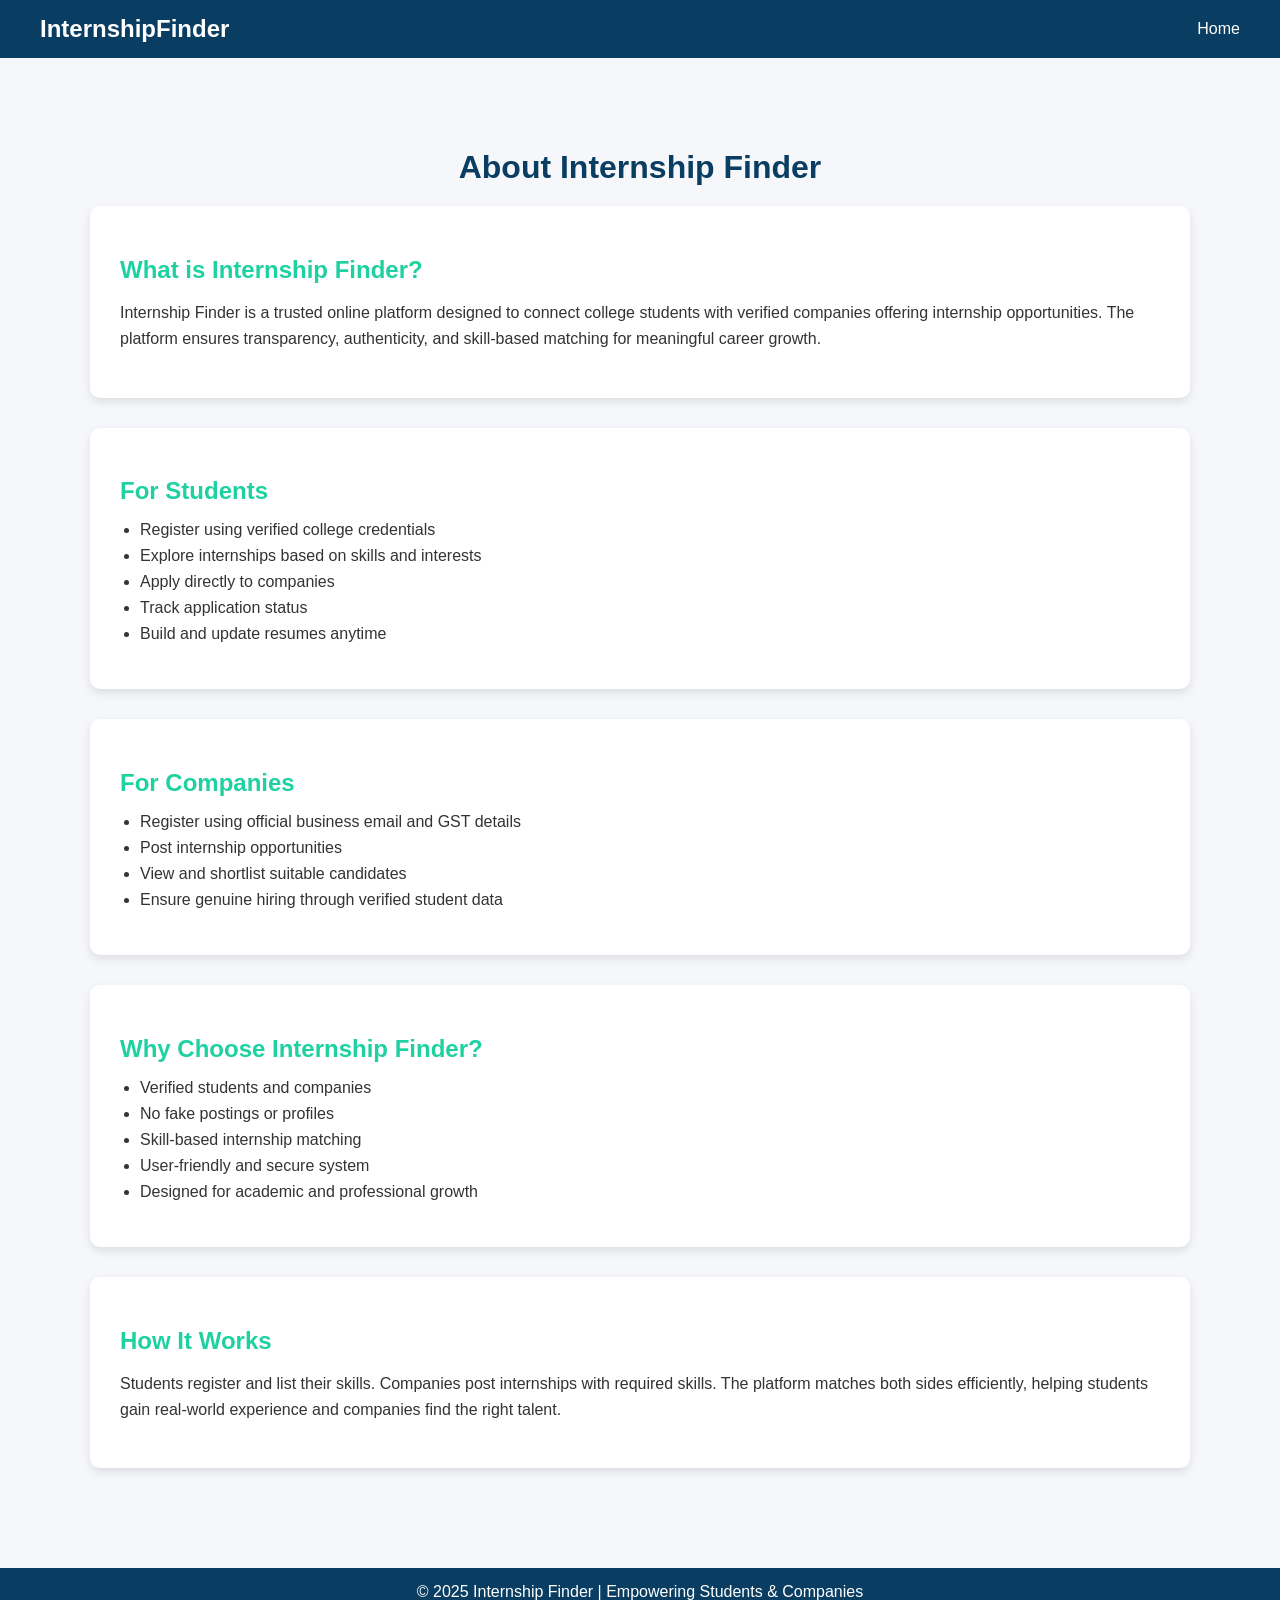
<file: about.html>
<!DOCTYPE html>
<html lang="en">
<head>
<meta charset="UTF-8">
<meta name="viewport" content="width=device-width, initial-scale=1.0">
<title>About Us | Internship Finder</title>

<style>
/* General */
body {
    font-family: 'Segoe UI', Tahoma, sans-serif;
    margin: 0;
    padding: 0;
    background-color: #f5f7fa;
    color: #333;
}

/* Navbar */
.navbar {
    background-color: #0a3d62;
    padding: 15px 40px;
    display: flex;
    justify-content: space-between;
    align-items: center;
}

.navbar .logo {
    color: #fff;
    font-size: 24px;
    font-weight: bold;
}

.navbar a {
    color: #fff;
    text-decoration: none;
    font-size: 16px;
}

/* Page Container */
.container {
    max-width: 1100px;
    margin: 50px auto;
    padding: 20px;
}

/* Headings */
h1 {
    text-align: center;
    color: #0a3d62;
    margin-bottom: 20px;
}

.section {
    background: #fff;
    padding: 30px;
    border-radius: 10px;
    box-shadow: 0 4px 10px rgba(0,0,0,0.1);
    margin-bottom: 30px;
}

.section h2 {
    color: #1dd1a1;
    margin-bottom: 10px;
}

.section p {
    font-size: 16px;
    line-height: 1.6;
}

/* List */
.section ul {
    padding-left: 20px;
}

.section ul li {
    margin-bottom: 8px;
}

/* Footer */
footer {
    background-color: #0a3d62;
    color: #fff;
    text-align: center;
    padding: 15px;
    margin-top: 40px;
}

/* Responsive */
@media (max-width: 768px) {
    .container {
        margin: 30px 15px;
    }
}
</style>
</head>

<body>

<!-- Navbar -->
<div class="navbar">
    <div class="logo">InternshipFinder</div>
    <a href="index.html">Home</a>
</div>

<!-- Content -->
<div class="container">

    <h1>About Internship Finder</h1>

    <!-- What is Internship Finder -->
    <div class="section">
        <h2>What is Internship Finder?</h2>
        <p>
            Internship Finder is a trusted online platform designed to connect college students
            with verified companies offering internship opportunities. The platform ensures
            transparency, authenticity, and skill-based matching for meaningful career growth.
        </p>
    </div>

    <!-- For Students -->
    <div class="section">
        <h2>For Students</h2>
        <ul>
            <li>Register using verified college credentials</li>
            <li>Explore internships based on skills and interests</li>
            <li>Apply directly to companies</li>
            <li>Track application status</li>
            <li>Build and update resumes anytime</li>
        </ul>
    </div>

    <!-- For Companies -->
    <div class="section">
        <h2>For Companies</h2>
        <ul>
            <li>Register using official business email and GST details</li>
            <li>Post internship opportunities</li>
            <li>View and shortlist suitable candidates</li>
            <li>Ensure genuine hiring through verified student data</li>
        </ul>
    </div>

    <!-- Why Choose Us -->
    <div class="section">
        <h2>Why Choose Internship Finder?</h2>
        <ul>
            <li>Verified students and companies</li>
            <li>No fake postings or profiles</li>
            <li>Skill-based internship matching</li>
            <li>User-friendly and secure system</li>
            <li>Designed for academic and professional growth</li>
        </ul>
    </div>

    <!-- How It Works -->
    <div class="section">
        <h2>How It Works</h2>
        <p>
            Students register and list their skills. Companies post internships with required skills.
            The platform matches both sides efficiently, helping students gain real-world experience
            and companies find the right talent.
        </p>
    </div>

</div>

<!-- Footer -->
<footer>
    © 2025 Internship Finder | Empowering Students & Companies
</footer>

</body>
</html>
</file>
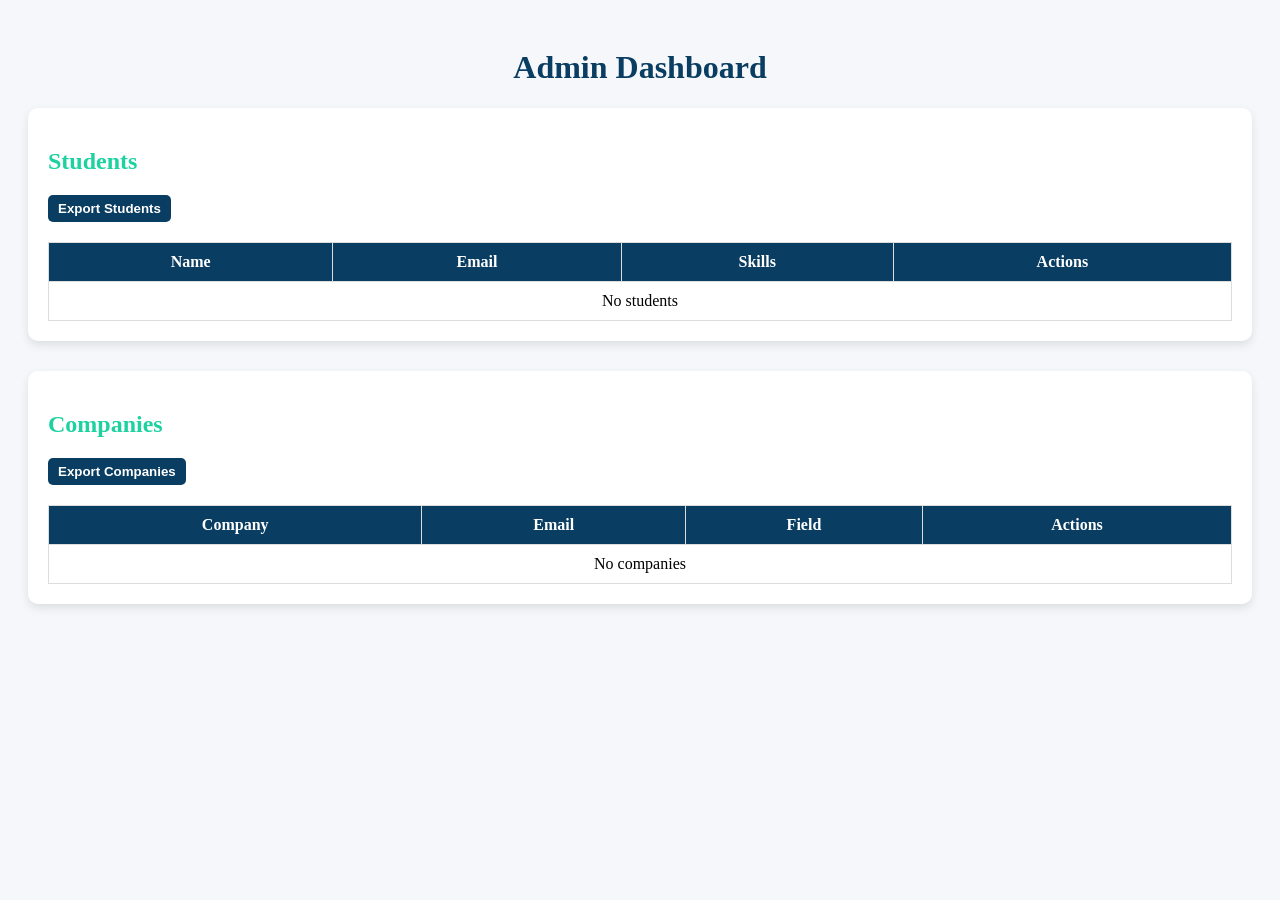
<file: admin.html>
<!DOCTYPE html>
<html lang="en">
<head>
<meta charset="UTF-8">
<meta name="viewport" content="width=device-width, initial-scale=1.0">
<title>Admin Panel | Internship Finder</title>

<style>
body { font-family:'Segoe UI'; background:#f5f7fa; padding:20px; }
h1 { text-align:center; color:#0a3d62; }

.section { background:#fff; padding:20px; border-radius:10px; margin-bottom:30px; box-shadow:0 4px 10px rgba(0,0,0,0.1); }
.section h2 { color:#1dd1a1; }

table { width:100%; border-collapse:collapse; margin-top:10px; }
th, td { border:1px solid #ddd; padding:10px; text-align:center; }
th { background:#0a3d62; color:white; }

input { width:95%; padding:5px; }

button {
    padding:6px 10px;
    border:none;
    border-radius:5px;
    cursor:pointer;
    font-weight:bold;
}

.delete-btn { background:#ee5253; color:white; }
.block-btn { background:#ff9f43; color:black; }
.unblock-btn { background:#1dd1a1; color:black; }
.export-btn { background:#0a3d62; color:white; margin-bottom:10px; }
</style>
</head>

<body>

<h1>Admin Dashboard</h1>

<!-- STUDENTS -->
<div class="section">
<h2>Students</h2>
<button class="export-btn" onclick="exportStudents()">Export Students</button>

<table>
<thead>
<tr>
<th>Name</th><th>Email</th><th>Skills</th><th>Actions</th>
</tr>
</thead>
<tbody id="studentTable"></tbody>
</table>
</div>

<!-- COMPANIES -->
<div class="section">
<h2>Companies</h2>
<button class="export-btn" onclick="exportCompanies()">Export Companies</button>

<table>
<thead>
<tr>
<th>Company</th><th>Email</th><th>Field</th><th>Actions</th>
</tr>
</thead>
<tbody id="companyTable"></tbody>
</table>
</div>

<script>
let students = JSON.parse(localStorage.getItem("students")) || [];
let companies = JSON.parse(localStorage.getItem("companies")) || [];

let blockedStudents = JSON.parse(localStorage.getItem("blockedStudents")) || [];
let blockedCompanies = JSON.parse(localStorage.getItem("blockedCompanies")) || [];

/* ---------- STUDENTS ---------- */
const studentTable = document.getElementById("studentTable");

function loadStudents(){
studentTable.innerHTML="";
if(students.length===0){
studentTable.innerHTML="<tr><td colspan='4'>No students</td></tr>";
return;
}

students.forEach((s,i)=>{
let isBlocked = blockedStudents.includes(s.email);
studentTable.innerHTML+=`
<tr>
<td><input value="${s.name}" onchange="updateStudent(${i},'name',this.value)"></td>
<td>${s.email}</td>
<td><input value="${s.skills}" onchange="updateStudent(${i},'skills',this.value)"></td>
<td>
<button class="${isBlocked?'unblock-btn':'block-btn'}"
onclick="toggleStudentBlock('${s.email}')">
${isBlocked?'Unblock':'Block'}
</button>
<button class="delete-btn" onclick="deleteStudent(${i})">Delete</button>
</td>
</tr>`;
});
}

function updateStudent(i,f,v){
students[i][f]=v;
localStorage.setItem("students",JSON.stringify(students));
}

function deleteStudent(index){
if(!confirm("This will remove student, resume & applications. Continue?")) return;

const email = students[index].email;

/* remove resume */
localStorage.removeItem("resume_"+email);

/* remove applications */
let apps = JSON.parse(localStorage.getItem("applications")) || [];
apps = apps.filter(a => a.studentEmail !== email);
localStorage.setItem("applications",JSON.stringify(apps));

/* auto block */
if(!blockedStudents.includes(email)) blockedStudents.push(email);

/* remove student */
students.splice(index,1);

localStorage.setItem("students",JSON.stringify(students));
localStorage.setItem("blockedStudents",JSON.stringify(blockedStudents));

loadStudents();
}

function toggleStudentBlock(email){
if(blockedStudents.includes(email)){
blockedStudents = blockedStudents.filter(e=>e!==email);
}else{
blockedStudents.push(email);
}
localStorage.setItem("blockedStudents",JSON.stringify(blockedStudents));
loadStudents();
}

/* ---------- COMPANIES ---------- */
const companyTable=document.getElementById("companyTable");

function loadCompanies(){
companyTable.innerHTML="";
if(companies.length===0){
companyTable.innerHTML="<tr><td colspan='4'>No companies</td></tr>";
return;
}

companies.forEach((c,i)=>{
let isBlocked = blockedCompanies.includes(c.email);
companyTable.innerHTML+=`
<tr>
<td><input value="${c.companyName}" onchange="updateCompany(${i},'companyName',this.value)"></td>
<td>${c.email}</td>
<td><input value="${c.field}" onchange="updateCompany(${i},'field',this.value)"></td>
<td>
<button class="${isBlocked?'unblock-btn':'block-btn'}"
onclick="toggleCompanyBlock('${c.email}')">
${isBlocked?'Unblock':'Block'}
</button>
<button class="delete-btn" onclick="deleteCompany(${i})">Delete</button>
</td>
</tr>`;
});
}

function updateCompany(i,f,v){
companies[i][f]=v;
localStorage.setItem("companies",JSON.stringify(companies));
}

function deleteCompany(index){
if(!confirm("Remove company permanently?")) return;
const email = companies[index].email;

if(!blockedCompanies.includes(email)) blockedCompanies.push(email);
companies.splice(index,1);

localStorage.setItem("companies",JSON.stringify(companies));
localStorage.setItem("blockedCompanies",JSON.stringify(blockedCompanies));
loadCompanies();
}

function toggleCompanyBlock(email){
if(blockedCompanies.includes(email)){
blockedCompanies = blockedCompanies.filter(e=>e!==email);
}else{
blockedCompanies.push(email);
}
localStorage.setItem("blockedCompanies",JSON.stringify(blockedCompanies));
loadCompanies();
}

/* ---------- EXPORT ---------- */
function exportStudents(){
let csv="Name,Email,Skills\n";
students.forEach(s=>csv+=`${s.name},${s.email},${s.skills}\n`);
download(csv,"students.xlsx");
}

function exportCompanies(){
let csv="Company,Email,Field\n";
companies.forEach(c=>csv+=`${c.companyName},${c.email},${c.field}\n`);
download(csv,"companies.xlsx");
}

function download(data,name){
const blob=new Blob([data],{type:"text/csv"});
const a=document.createElement("a");
a.href=URL.createObjectURL(blob);
a.download=name;
a.click();
}

/* INIT */
loadStudents();
loadCompanies();
</script>

</body>
</html>
</file>
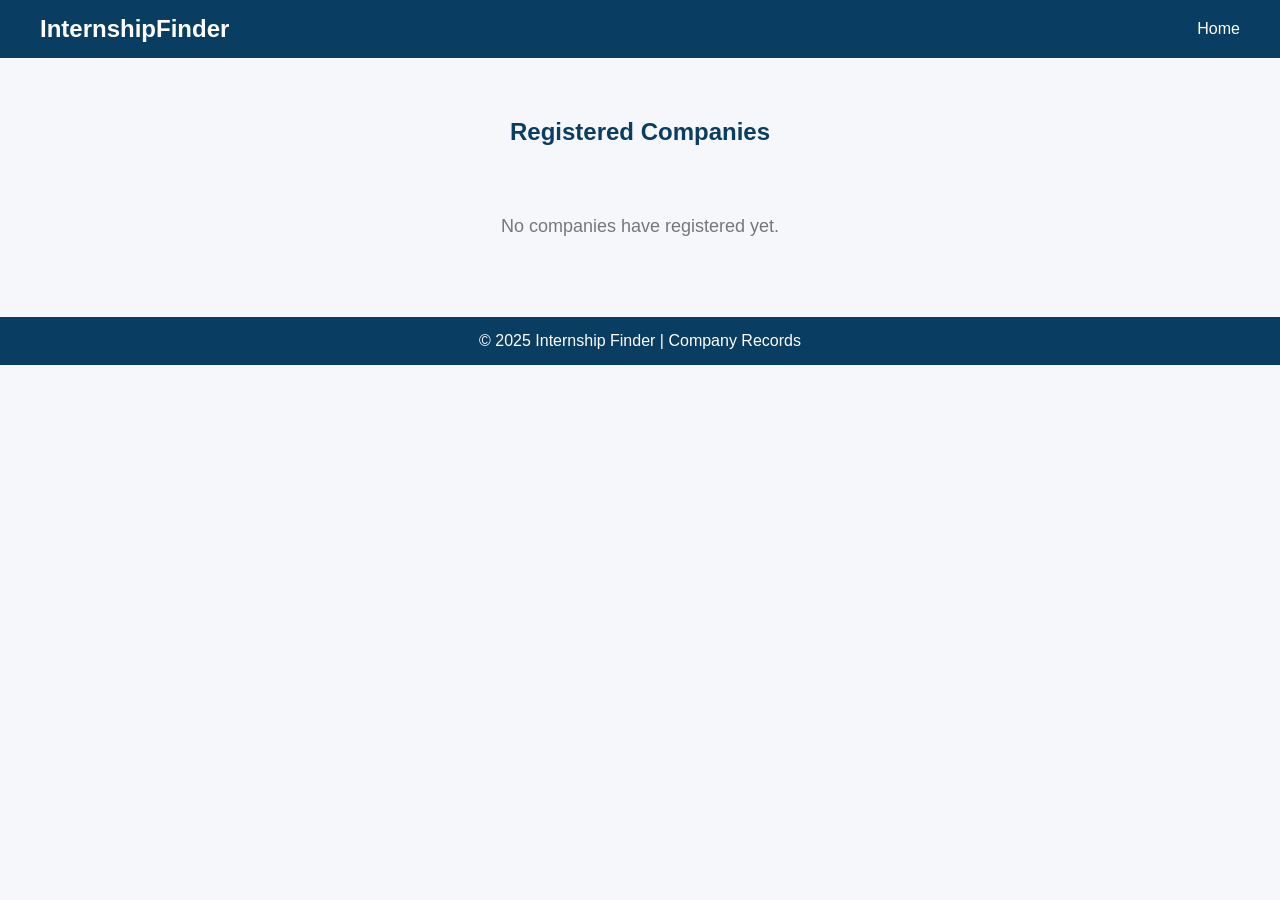
<file: companyList.html>
<!DOCTYPE html>
<html lang="en">
<head>
<meta charset="UTF-8">
<meta name="viewport" content="width=device-width, initial-scale=1.0">
<title>Registered Companies | Internship Finder</title>

<style>
/* ===============================
   Company List Page CSS
================================ */
body {
    font-family: 'Segoe UI', Tahoma, sans-serif;
    background-color: #f5f7fa;
    margin: 0;
    padding: 0;
}

/* Navbar */
.navbar {
    background-color: #0a3d62;
    padding: 15px 40px;
    display: flex;
    justify-content: space-between;
    align-items: center;
}

.navbar .logo {
    color: #fff;
    font-size: 24px;
    font-weight: bold;
}

.navbar a {
    color: #fff;
    text-decoration: none;
    font-weight: 500;
}

/* Page Container */
.container {
    padding: 40px 20px;
}

h2 {
    text-align: center;
    color: #0a3d62;
    margin-bottom: 30px;
}

/* Table Styling */
.table-container {
    overflow-x: auto;
}

table {
    width: 100%;
    border-collapse: collapse;
    background: #fff;
    box-shadow: 0 4px 10px rgba(0,0,0,0.1);
}

th, td {
    padding: 12px;
    border: 1px solid #ddd;
    text-align: center;
    font-size: 14px;
}

th {
    background-color: #1dd1a1;
    color: #000;
}

tr:nth-child(even) {
    background-color: #f9f9f9;
}

.no-data {
    text-align: center;
    font-size: 18px;
    color: #777;
    margin-top: 40px;
}

/* Register Button */
.register-btn {
    padding: 6px 12px;
    background-color: #1dd1a1;
    color: #000;
    border: none;
    border-radius: 5px;
    cursor: pointer;
    font-weight: bold;
    transition: 0.3s;
}

.register-btn:hover {
    background-color: #10ac84;
}

/* Footer */
footer {
    margin-top: 40px;
    background-color: #0a3d62;
    color: #fff;
    text-align: center;
    padding: 15px;
}

/* Responsive */
@media screen and (max-width: 600px) {
    th, td {
        font-size: 12px;
        padding: 8px;
    }
}
</style>
</head>

<body>

<!-- Navbar -->
<div class="navbar">
    <div class="logo">InternshipFinder</div>
    <a href="index.html">Home</a>
</div>

<!-- Content -->
<div class="container">
    <h2>Registered Companies</h2>

    <div class="table-container">
        <table id="companyTable">
            <thead>
                <tr>
                    <th>Company Name</th>
                    <th>Email</th>
                    <th>Domain</th>
                    <th>Internship Role</th>
                    <th>Skills Required</th>
                    <th>Stipend Type</th>
                    <th>Stipend Amount</th>
                    <th>Duration</th>
                    <th>Action</th> <!-- New column for student register -->
                </tr>
            </thead>
            <tbody>
                <!-- Data will be added by JS -->
            </tbody>
        </table>
    </div>

    <div id="noData" class="no-data" style="display:none;">
        No companies have registered yet.
    </div>
</div>

<!-- Footer -->
<footer>
    © 2025 Internship Finder | Company Records
</footer>

<script>
/* ===============================
   Load Company Data from localStorage
================================ */

const companies = JSON.parse(localStorage.getItem("companies")) || [];
const tableBody = document.querySelector("#companyTable tbody");
const noDataMsg = document.getElementById("noData");

if (companies.length === 0) {
    document.getElementById("companyTable").style.display = "none";
    noDataMsg.style.display = "block";
} else {
    companies.forEach(company => {
        const row = document.createElement("tr");

        row.innerHTML = `
            <td>${company.companyName || "-"}</td>
            <td>${company.email || "-"}</td>
            <td>${company.domain || "-"}</td>
            <td>${company.internshipRole || "-"}</td>
            <td>${company.skillsRequired || "-"}</td>
            <td>${company.stipendType || "-"}</td>
            <td>${company.stipendAmount || "N/A"}</td>
            <td>${company.duration || "-"}</td>
            <td>
                <button class="register-btn" onclick="registerForCompany('${company.companyName}')">Register</button>
            </td>
        `;

        tableBody.appendChild(row);
    });
}

// Function to handle registering for a company
function registerForCompany(companyName){
    // Save selected company in localStorage
    localStorage.setItem("selectedCompany", companyName);

    // Check if student is already registered
    const students = JSON.parse(localStorage.getItem("students")) || [];
    if(students.length === 0){
        alert("Please register as a student first!");
        window.location.href = "studentRegister.html";
    } else {
        // Redirect to company profile page if student registered
        window.location.href = "companyProfile.html";
    }
}
</script>

</body>
</html>
</file>
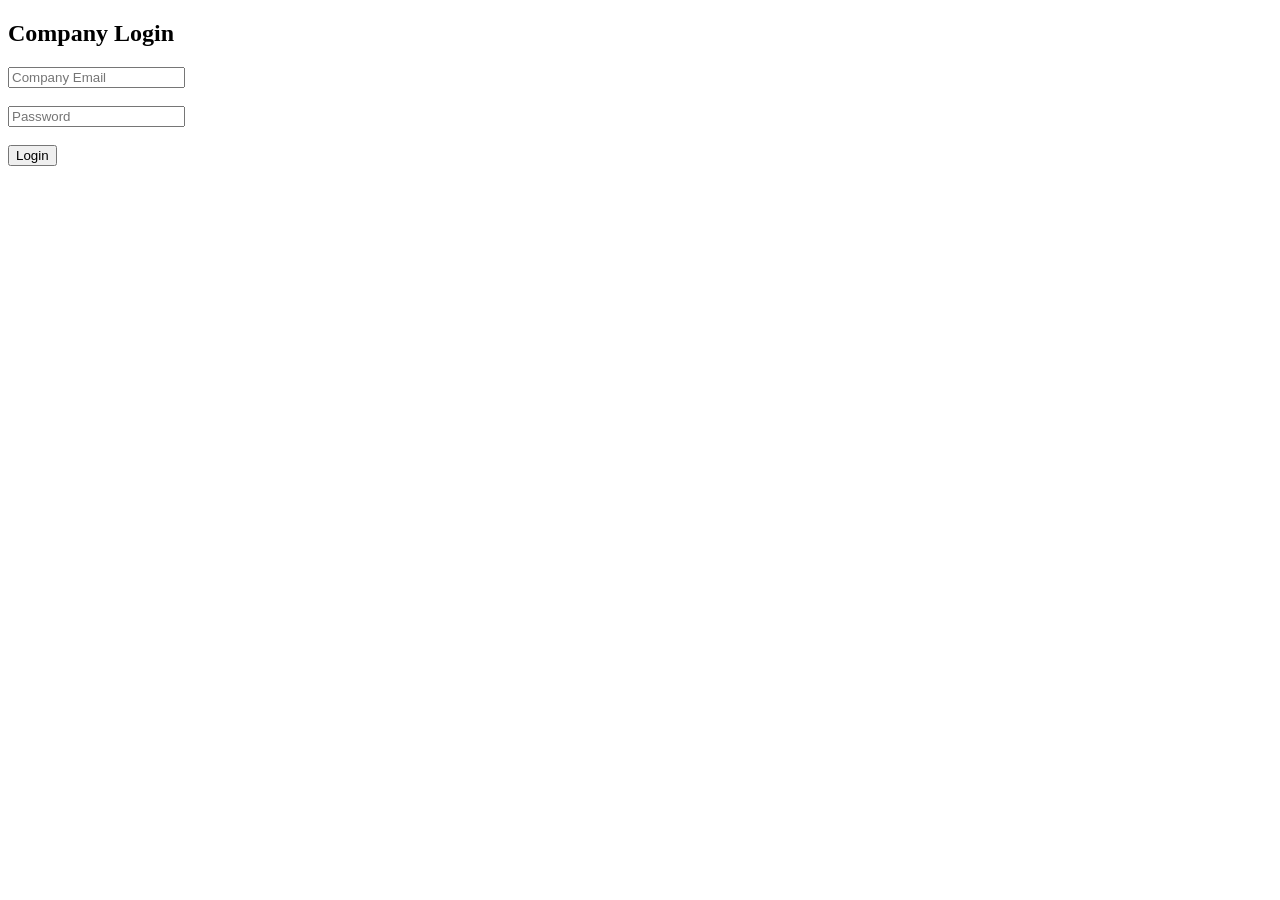
<file: companyLogin.html>
<!DOCTYPE html>
<html>
<head>
<title>Company Login</title>
</head>
<body>

<h2>Company Login</h2>

<form id="loginForm">
    <input type="email" id="email" placeholder="Company Email" required><br><br>
    <input type="password" id="password" placeholder="Password" required><br><br>
    <button type="submit">Login</button>
</form>

<script>
document.getElementById("loginForm").addEventListener("submit", function(e){
    e.preventDefault();

    let companies = JSON.parse(localStorage.getItem("companies")) || [];
    let email = document.getElementById("email").value;
    let password = document.getElementById("password").value;

    let company = companies.find(c => c.email === email && c.password === password);

    if (!company) {
        alert("Invalid credentials");
        return;
    }

    if (company.status === "blocked") {
        alert("Company blocked by admin");
        return;
    }

    localStorage.setItem("loggedInCompany", email);
    alert("Login successful!");
    window.location.href = "companyDashboard.html";
});
</script>

</body>
</html>
</file>
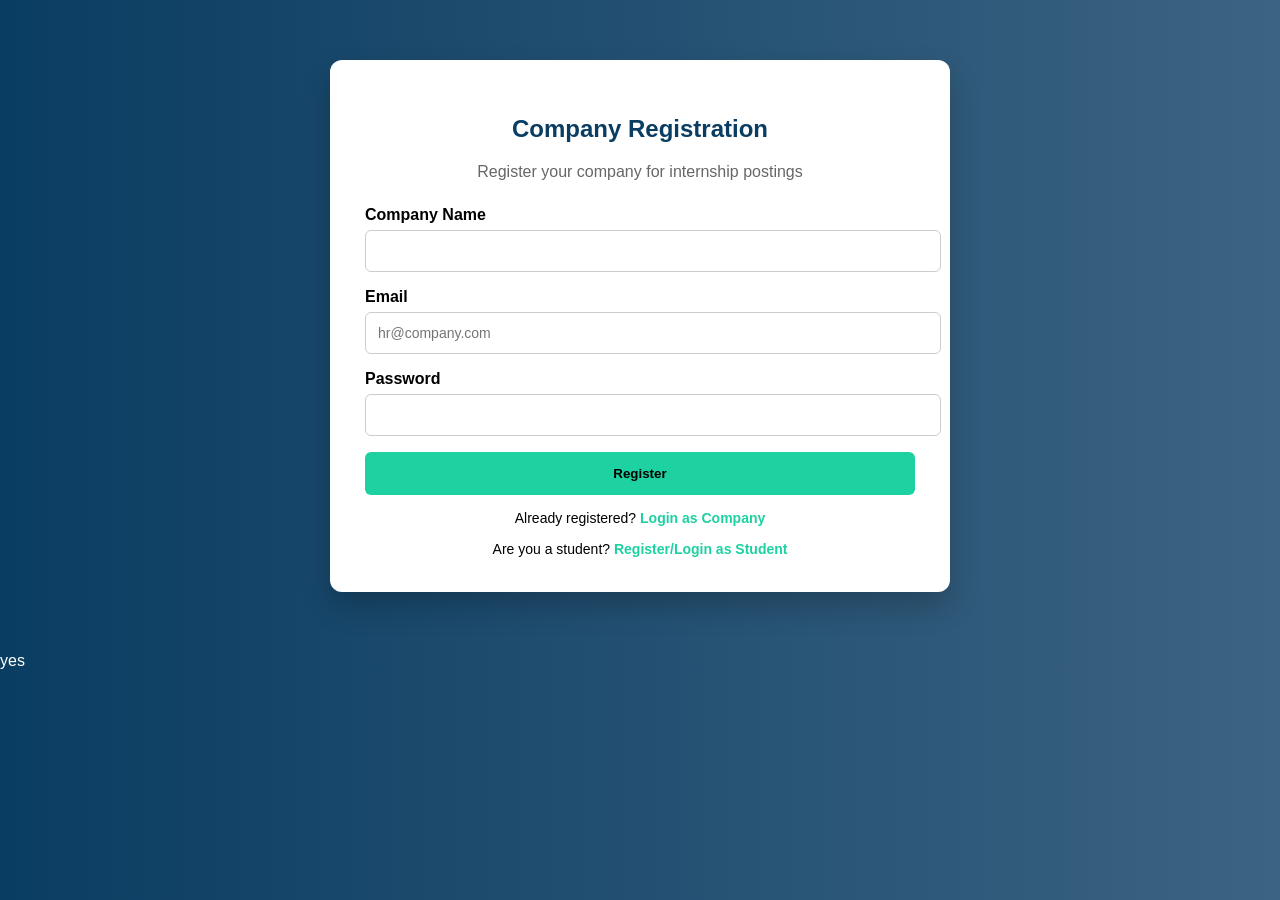
<file: companyRegister.html>
<!DOCTYPE html>
<html lang="en">
<head>
<meta charset="UTF-8">
<meta name="viewport" content="width=device-width, initial-scale=1.0">
<title>Company Registration | Internship Finder</title>
<style>
body { font-family:'Segoe UI', sans-serif; background:linear-gradient(to right,#0a3d62,#3c6382); margin:0; color:#fff; }
.container { max-width:550px; background:#fff; margin:60px auto; padding:35px; border-radius:12px; box-shadow:0 15px 30px rgba(0,0,0,0.2); color:#000; }
.container h2 { text-align:center; color:#0a3d62; }
.container p { text-align:center; color:#666; margin-bottom:25px; }
.form-group { margin-bottom:16px; }
label { display:block; font-weight:600; margin-bottom:6px; }
input, select { width:100%; padding:12px; border-radius:6px; border:1px solid #ccc; font-size:14px; }
button { width:100%; padding:14px; border:none; border-radius:6px; font-weight:bold; cursor:pointer; background:#1dd1a1; }
button:hover { background:#10ac84; }
.login-link { text-align:center; margin-top:15px; font-size:14px; }
.login-link a { color:#1dd1a1; font-weight:bold; text-decoration:none; }
.login-link a:hover { text-decoration:underline; }
</style>
</head>
<body>

<div class="container">
<h2>Company Registration</h2>
<p>Register your company for internship postings</p>

<form id="companyForm">
  <div class="form-group">
    <label>Company Name</label>
    <input type="text" id="name" required>
  </div>
  <div class="form-group">
    <label>Email</label>
    <input type="email" id="email" placeholder="hr@company.com" required>
  </div>
  <div class="form-group">
    <label>Password</label>
    <input type="password" id="password" required>
  </div>
  <button type="submit">Register</button>
</form>

<div class="login-link">
  Already registered? <a href="companyLogin.html">Login as Company</a>
</div>
<div class="login-link">
  Are you a student? <a href="studentRegister.html">Register/Login as Student</a>
</div>
</div>

<script>
document.getElementById("companyForm").addEventListener("submit", function(e){
  e.preventDefault();
  let companies = JSON.parse(localStorage.getItem("companies")) || [];
  let email = document.getElementById("email").value.trim();

  if(companies.find(c=>c.email===email)){
    alert("Company already registered. Redirecting to login...");
    window.location.href = "companyLogin.html";
    return;
  }

  companies.push({
    name: name.value,
    email: email,
    password: password.value,
    status: "active"
  });
  localStorage.setItem("companies", JSON.stringify(companies));
  alert("Company registered successfully! Now login.");
  window.location.href = "companyLogin.html";
});
</script>

</body>
</html>
yes
</file>
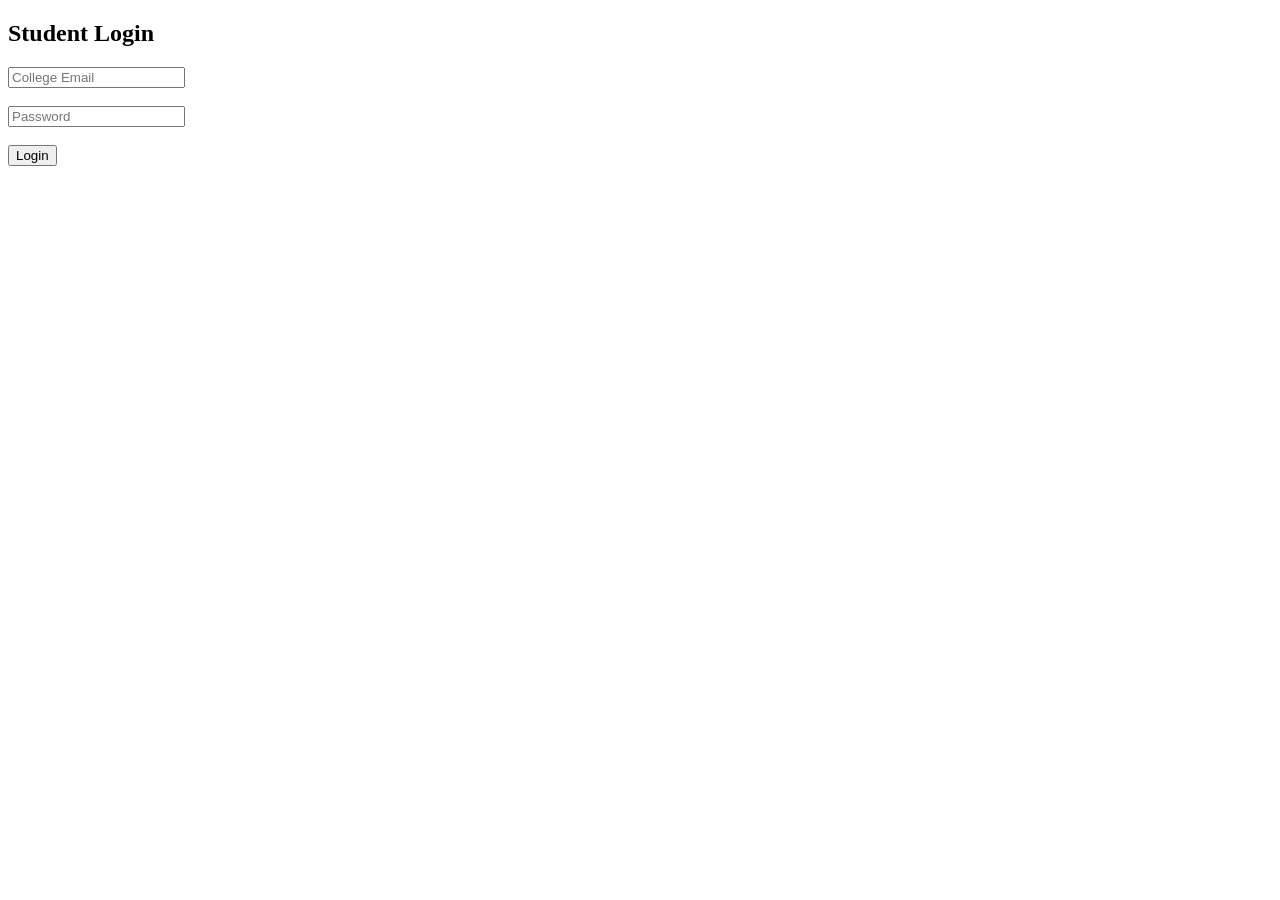
<file: studentLogin.html>
<!DOCTYPE html>
<html>
<head>
<title>Student Login</title>
</head>
<body>

<h2>Student Login</h2>

<form id="loginForm">
    <input type="email" id="email" placeholder="College Email" required><br><br>
    <input type="password" id="password" placeholder="Password" required><br><br>
    <button type="submit">Login</button>
</form>

<script>
document.getElementById("loginForm").addEventListener("submit", function(e){
    e.preventDefault();

    let students = JSON.parse(localStorage.getItem("students")) || [];
    let email = document.getElementById("email").value;
    let password = document.getElementById("password").value;

    let student = students.find(s => s.email === email && s.password === password);

    if (!student) {
        alert("Invalid login details");
        return;
    }

    localStorage.setItem("loggedInStudent", email);
    alert("Login successful!");
    window.location.href = "companyList.html";
});
</script>

</body>
</html>
</file>
